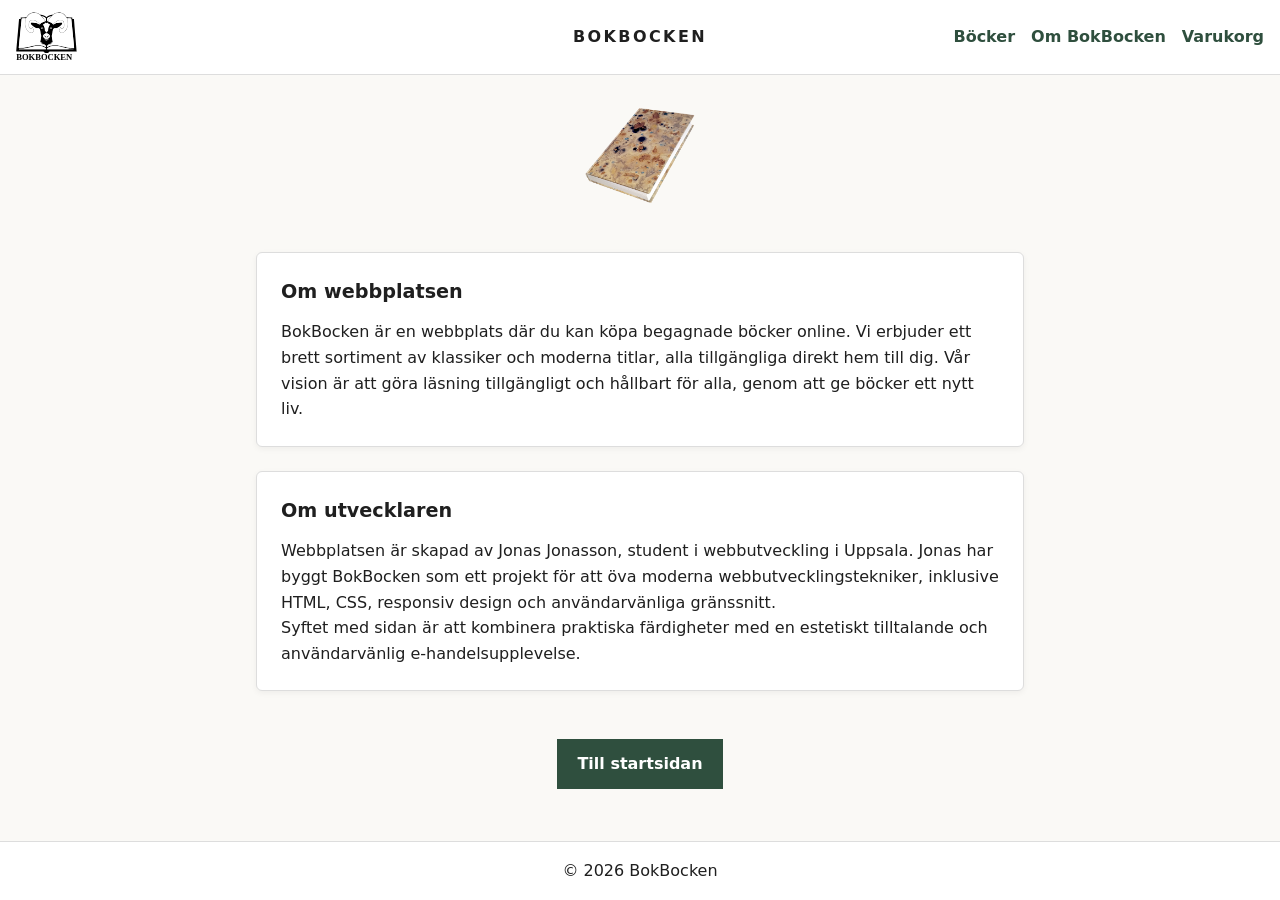
<file: about.html>
<!DOCTYPE html>
<html lang="sv">

<head>
  <meta charset="UTF-8">
  <meta name="viewport" content="width=device-width, initial-scale=1.0">
  <title>BokBocken - Om Oss</title>
  <meta name="description" content="Om BokBocken – information om webbplatsen och utvecklaren Jonas Jonasson.">

  <link rel="preload" href="style.css" as="style" onload="this.onload=null;this.rel='stylesheet'">
  <noscript>
    <link rel="stylesheet" href="style.css">
  </noscript>

  <link rel="icon" type="image/png" sizes="32x32" href="bilder/favicon.png">
  <link rel="icon" type="image/x-icon" sizes="16x16" href="bilder/favicon.ico">
</head>

<body>

  <a class="skip-link" href="#main-content">Hoppa till innehåll</a>

  <header class="site-header">
    <nav class="nav" aria-label="Huvudnavigation">
      <a href="index.html" class="logo">
        <img src="bilder/logo.svg" alt="BokBocken – logotyp" width="180" height="80">
      </a>
      <a href="index.html" class="site-title">BOKBOCKEN</a>
      <button class="menu-toggle" aria-expanded="false" aria-controls="main-menu" aria-label="Öppna meny">☰</button>
      <ul class="nav-list" id="main-menu">
        <li><a href="products.html">Böcker</a></li>
        <li><a href="about.html">Om BokBocken</a></li>
        <li><a href="cart.html">Varukorg</a></li>
      </ul>
    </nav>
  </header>

  <main id="main-content" class="about-page" style="padding:2rem 1rem; max-width:800px; margin:0 auto;">

    <div style="text-align:center; margin-bottom:1rem;">
      <img src="bilder/frilagd.png" alt="Bild på en gammal bok" width="110" fetchpriority="high">
    </div>

    <section class="about-box">
      <h2>Om webbplatsen</h2>
      <p>BokBocken är en webbplats där du kan köpa begagnade böcker online.
        Vi erbjuder ett brett sortiment av klassiker och moderna titlar,
        alla tillgängliga direkt hem till dig. Vår vision är att göra läsning tillgängligt och hållbart för alla,
        genom att ge böcker ett nytt liv.</p>
    </section>

    <section class="about-box">
      <h2>Om utvecklaren</h2>
      <p>Webbplatsen är skapad av Jonas Jonasson, student i webbutveckling i Uppsala.
        Jonas har byggt BokBocken som ett projekt för att öva moderna webbutvecklingstekniker,
        inklusive HTML, CSS, responsiv design och användarvänliga gränssnitt.</p>
      <p>Syftet med sidan är att kombinera praktiska färdigheter med en estetiskt tilltalande och användarvänlig
        e-handelsupplevelse.</p>
    </section>

    <div style="margin-top:2rem; text-align:center;">
      <a href="index.html" class="btn">Till startsidan</a>
    </div>

  </main>

  <footer class="site-footer">
    <p>&copy; 2026 BokBocken</p>
  </footer>

  <!-- Hamburgermeny -->
  <script>
    const toggle = document.querySelector('.menu-toggle');
    const menu = document.querySelector('.nav-list');

    toggle.addEventListener('click', () => {
      const expanded = toggle.getAttribute('aria-expanded') === 'true';
      toggle.setAttribute('aria-expanded', !expanded);
      menu.classList.toggle('show');
    });
  </script>

</body>

</html>
</file>
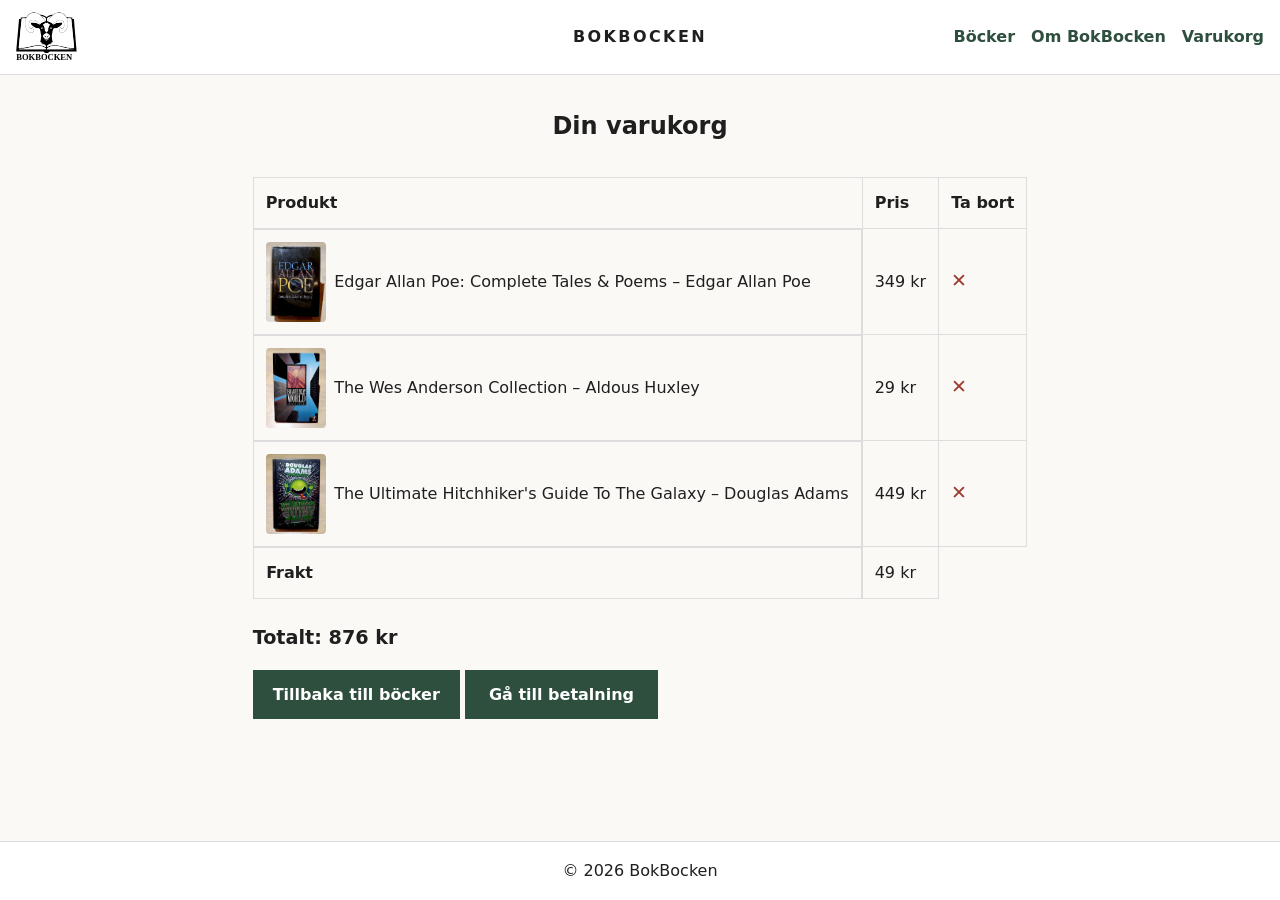
<file: cart.html>
<!DOCTYPE html>
<html lang="sv">

<head>
  <meta charset="UTF-8">
  <meta name="viewport" content="width=device-width, initial-scale=1.0">

  <title>BokBocken - Varukorg</title>
  <meta name="description" content="Din varukorg hos BokBocken – se dina valda begagnade böcker och gå till betalning.">

  <link rel="preload" href="style.css" as="style" onload="this.onload=null;this.rel='stylesheet'">
  <noscript>
    <link rel="stylesheet" href="style.css">
  </noscript>

  <link rel="icon" type="image/png" sizes="32x32" href="bilder/favicon.png">
  <link rel="icon" type="image/x-icon" sizes="16x16" href="bilder/favicon.ico">
</head>

<body>

  <a class="skip-link" href="#main-content">Hoppa till innehåll</a>

  <header class="site-header">
    <nav class="nav" aria-label="Huvudnavigation">

      <a href="index.html" class="logo">
        <img src="bilder/logo.svg" alt="BokBocken – logotyp" width="180" height="80">
      </a>

      <a href="index.html" class="site-title">BOKBOCKEN</a>

      <button class="menu-toggle" aria-expanded="false" aria-controls="main-menu" aria-label="Öppna meny">
        ☰
      </button>

      <ul class="nav-list" id="main-menu">
        <li><a href="products.html">Böcker</a></li>
        <li><a href="about.html">Om BokBocken</a></li>
        <li><a href="cart.html">Varukorg</a></li>
      </ul>

    </nav>
  </header>

  <main id="main-content">
    <section class="cart-page">
      <h1>Din varukorg</h1>

      <div class="cart-container">

        <table class="cart-table">
          <thead>
            <tr>
              <th>Produkt</th>
              <th>Pris</th>
              <th>Ta bort</th>
            </tr>
          </thead>
          <tbody>
            <tr>
              <td class="product-info">
                <img src="bilder/bok1.jpg" alt="Edgar Allan Poe: Complete Tales & Poems" width="60" height="80">
                <span>Edgar Allan Poe: Complete Tales & Poems – Edgar Allan Poe</span>
              </td>
              <td>349 kr</td>
              <td><button class="remove-btn" aria-label="Ta bort Edgar Allan Poe">✕</button></td>
            </tr>

            <tr>
              <td class="product-info">
                <img src="bilder/bok2.jpg" alt="Brave New World" width="60" height="80">
                <span>The Wes Anderson Collection – Aldous Huxley</span>
              </td>
              <td>29 kr</td>
              <td><button class="remove-btn" aria-label="Ta bort Brave New World">✕</button></td>
            </tr>

            <tr>
              <td class="product-info">
                <img src="bilder/bok3.jpg" alt="The Ultimate Hitchhiker's Guide To The Galaxy" width="60" height="80">
                <span>The Ultimate Hitchhiker's Guide To The Galaxy – Douglas Adams</span>
              </td>
              <td>449 kr</td>
              <td><button class="remove-btn" aria-label="Ta bort The Ultimate Hitchhiker's Guide To The Galaxy">✕</button></td>
            </tr>

            <tr>
              <td class="product-info" colspan="2"><strong>Frakt</strong></td>
              <td>49 kr</td>
            </tr>

          </tbody>
        </table>

        <div class="cart-summary">
          <p class="total">Totalt: <strong>876 kr</strong></p>
        </div>

<a href="products.html" class="btn">Tillbaka till böcker</a>
<a href="#" class="btn checkout-btn">Gå till betalning</a>
      </div>
    </section>
  </main>

  <footer class="site-footer">
    <p>&copy; 2026 BokBocken</p>
  </footer>

  <!-- Hamburgermeny -->
  <script>
    const toggle = document.querySelector('.menu-toggle');
    const menu = document.querySelector('.nav-list');

    toggle.addEventListener('click', () => {
      const expanded = toggle.getAttribute('aria-expanded') === 'true';
      toggle.setAttribute('aria-expanded', !expanded);
      menu.classList.toggle('show');
    });
  </script>

</body>
</html>
</file>
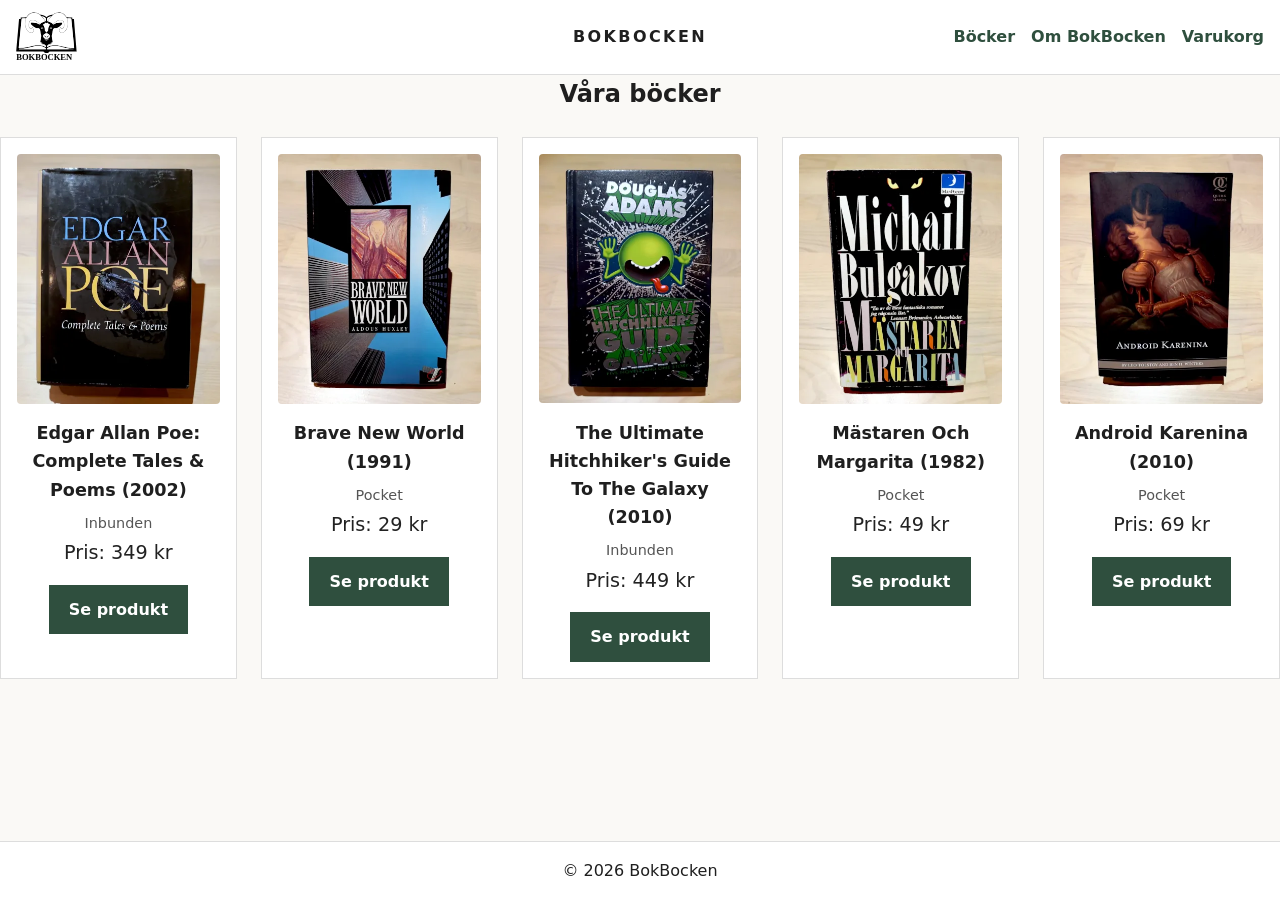
<file: products.html>
<!DOCTYPE html>
<html lang="sv">

<head>
    <meta charset="UTF-8">
    <meta name="viewport" content="width=device-width, initial-scale=1.0">
    <title>BokBocken – Böcker</title>

    <meta name="description" content="Se vårt utbud av begagnade böcker på BokBocken">

    <link rel="preload" href="style.css" as="style" onload="this.onload=null;this.rel='stylesheet'">
    <noscript>
        <link rel="stylesheet" href="style.css">
    </noscript>

    <link rel="icon" type="image/png" sizes="32x32" href="bilder/favicon.png">
    <link rel="icon" type="image/x-icon" sizes="16x16" href="bilder/favicon.ico">
</head>

<body>
    <a class="skip-link" href="#main-content">Hoppa till innehåll</a>

    <header class="site-header">
        <nav class="nav" aria-label="Huvudnavigation">
            <a href="index.html" class="logo">
                <img src="bilder/logo.svg" alt="BokBocken – logotyp" width="180" height="80">
            </a>
            <a href="index.html" class="site-title">BOKBOCKEN</a>
            <button class="menu-toggle" aria-expanded="false" aria-controls="main-menu"
                aria-label="Öppna meny">☰</button>
            <ul class="nav-list" id="main-menu">
                <li><a href="products.html">Böcker</a></li>
                <li><a href="about.html">Om BokBocken</a></li>
                <li><a href="cart.html">Varukorg</a></li>
            </ul>
        </nav>
    </header>

    <main id="main-content" class="products-page">

        <section class="featured-books">
            <h1>Våra böcker</h1>

            <div class="grid">

                <div class="product-card">
                    <a href="product1.html">
                        <picture>
                            <source srcset="bilder/bok1.webp" type="image/webp">
                            <img src="bilder/bok1.jpg" alt="Edgar Allan Poe: Complete Tales & Poems" loading="eager" fetchpriority="high">
                        </picture>
                    </a>
                    <h2>Edgar Allan Poe: Complete Tales & Poems (2002)</h2>
                    <p class="binding">Inbunden</p>
                    <p class="price"><span class="price-text">Pris: 349 kr</span></p>
                    <a href="product1.html" class="btn">Se produkt</a>
                </div>

                <div class="product-card">
                    <a href="product2.html">
                        <picture>
                            <source srcset="bilder/bok2.webp" type="image/webp">
                            <img src="bilder/bok2.jpg" alt="Brave New World" loading="lazy">
                        </picture>
                    </a>
                    <h2>Brave New World (1991)</h2>
                    <p class="binding">Pocket</p>
                    <p class="price"><span class="price-text">Pris: 29 kr</span></p>
                    <a href="product2.html" class="btn">Se produkt</a>
                </div>

                <div class="product-card">
                    <a href="product3.html">
                        <picture>
                            <source srcset="bilder/bok3.webp" type="image/webp">
                            <img src="bilder/bok3.jpg" alt="The Ultimate Hitchhiker's Guide To The Galaxy" loading="lazy">
                        </picture>
                    </a>
                    <h2>The Ultimate Hitchhiker's Guide To The Galaxy (2010)</h2>
                    <p class="binding">Inbunden</p>
                    <p class="price"><span class="price-text">Pris: 449 kr</span></p>
                    <a href="product3.html" class="btn">Se produkt</a>
                </div>

                <div class="product-card">
                    <a href="product4.html">
                        <picture>
                            <source srcset="bilder/bok4.webp" type="image/webp">
                            <img src="bilder/bok4.jpg" alt="Mästaren Och Margarita" loading="lazy">
                        </picture>
                    </a>
                    <h2>Mästaren Och Margarita (1982)</h2>
                    <p class="binding">Pocket</p>
                    <p class="price"><span class="price-text">Pris: 49 kr</span></p>
                    <a href="product4.html" class="btn">Se produkt</a>
                </div>

                <div class="product-card">
                    <a href="product5.html">
                        <picture>
                            <source srcset="bilder/bok5.webp" type="image/webp">
                            <img src="bilder/bok5.jpg" alt="Android Karenina" loading="lazy">
                        </picture>
                    </a>
                    <h2>Android Karenina (2010)</h2>
                    <p class="binding">Pocket</p>
                    <p class="price"><span class="price-text">Pris: 69 kr</span></p>
                    <a href="product5.html" class="btn">Se produkt</a>
                </div>

            </div>

        </section>

    </main>

    <footer class="site-footer">
        <p>&copy; 2026 BokBocken</p>
    </footer>

    <!-- Hamburgermeny -->
    <script>
        const toggle = document.querySelector('.menu-toggle');
        const menu = document.querySelector('.nav-list');

        toggle.addEventListener('click', () => {
            const expanded = toggle.getAttribute('aria-expanded') === 'true';
            toggle.setAttribute('aria-expanded', !expanded);
            menu.classList.toggle('show');
        });
    </script>

</body>

</html>
</file>
<file: style.css>
/* Grafisk profil */
:root {
  --color-bg: #faf9f6;
  --color-text: #1f1f1f;
  --color-primary: #2f4f3e;
  --color-accent: #9c3a2e;
}

/* Reset */
*,
*::before,
*::after {
  box-sizing: border-box;
  margin: 0;
  padding: 0;
}

/* Stäng av scrollning på indexsidan */
body.no-scroll, html.no-scroll {
  overflow: hidden;
}

html, body {
  height: 100%;
}

/* Sticky Header */
body {
  display: flex;
  flex-direction: column;
  font-family: system-ui, Arial, sans-serif;
  background-color: var(--color-bg);
  color: var(--color-text);
  line-height: 1.6;
}

main {
  flex: 1;
  display: flex;
  flex-direction: column;
  padding-top: 0px;
}

/* Tillgänglighet */
.skip-link {
  position: absolute;
  left: -999px;
}

.skip-link:focus {
  left: 1rem;
  top: 1rem;
  background: #000;
  color: #fff;
  padding: 0.5rem;
  z-index: 1000;
}

/* Header + Navigation */
.site-header {
  background: #fff;
  border-bottom: 1px solid #ddd;
  position: sticky;
  top: 0;
  z-index: 1000;
  width: 100%;
}

.nav {
  position: relative;
  display: flex;
  align-items: center;
  justify-content: space-between;
  padding: 0.75rem 1rem;
}

.logo img {
  height: 50px;
  width: auto;
  display: block;
}

/* Exakt centrerad titel */
.site-title {
  position: absolute;
  left: 50%;
  transform: translateX(-50%);
  font-weight: 700;
  letter-spacing: 0.15em;
  text-transform: uppercase;
  text-decoration: none;
  color: var(--color-text);
  white-space: nowrap;
}

.nav-list {
  list-style: none;
  display: flex;
  gap: 1rem;
}

.nav-list a {
  text-decoration: none;
  color: var(--color-primary);
  font-weight: 600;
}

.nav-list a:hover,
.nav-list a:focus {
  text-decoration: underline;
}

/* Hamburgermeny */
.menu-toggle {
  display: none;
  background: none;
  border: none;
  font-size: 1.8rem;
  cursor: pointer;
  color: var(--color-text);
}

/* Hero */
.hero {
  position: relative;
  flex: 1;
  min-height: calc(100vh - 60px);
  display: flex;
  align-items: center;
  justify-content: center;
  text-align: center;
  color: #fff;
}

.hero-video {
  position: absolute;
  inset: 0;
  width: 100%;
  height: 100%;
  object-fit: cover;
  z-index: -1;
  opacity: 0.6;
}

/* Hero text/logotyp */
.hero-text {
  max-width: 600px;
  padding: 1rem;
}

.hero-branding {
  display: flex;
  flex-direction: column;
  align-items: center;
  gap: 1rem;
}

.hero-logo {
  max-width: min(70vw, 420px);
  height: auto;
  filter: drop-shadow(0 4px 10px rgba(0,0,0,0.4));
}

/* Knappar */
.btn {
  display: inline-flex;
  align-items: center;
  justify-content: center;
  margin-top: 1rem;
  padding: 0.75rem 1.25rem;
  background: var(--color-primary);
  color: #fff;
  text-decoration: none;
  font-weight: 600;
}

.btn:hover,
.btn:focus {
  background: var(--color-accent);
}

/* Footer */
.site-footer {
  background: #fff;
  border-top: 1px solid #ddd;
  padding: 1rem;
  text-align: center;
  position: sticky;
  bottom: 0;
  width: 100%;
}

/* Produktkort */
.products-page .grid {
  display: grid;
  grid-template-columns: repeat(auto-fit, minmax(220px, 1fr));
  gap: 1.5rem;
  margin-top: 1.5rem;
}

.products-page .product-card {
  background: #fff;
  border: 1px solid #ddd;
  padding: 1rem;
  text-align: center;
  transition: transform 0.2s ease;
}

.products-page .product-card:hover {
  transform: translateY(-5px);
}

.products-page .product-card img {
  width: 100%;
  height: auto;
  object-fit: cover;
  border-radius: 4px;
}

.products-page .product-card h2 {
  font-size: 1.1rem;
  margin: 0.5rem 0;
}

.products-page .product-card p {
  font-size: 0.9rem;
}

/* Specifik produkt */
.product-page {
  padding: 2rem 1rem;
  max-width: 1000px;
  margin: 0 auto;
}

.product-page .product-detail {
  display: flex;
  flex-wrap: wrap;
  gap: 2rem;
  align-items: stretch;
}

.product-page .product-detail img {
  max-width: 400px;
  width: 100%;
  border-radius: 6px;
  object-fit: cover;
  height: 100%;
}

.product-page .product-image {
  flex: 0 0 400px;
  display: flex;
}

.product-page .product-info {
  flex: 1;
  display: flex;
  flex-direction: column;
  gap: 0.75rem;
}

.product-page .product-info h1 {
  font-size: 1.8rem;
}

.product-page .product-info p {
  font-size: 1rem;
}

.product-page .product-info .btn {
  max-width: 200px;
}

/* Relaterade produkter */
.related-products {
  margin-top: 2rem;
}

.related-products .grid {
  display: grid;
  grid-template-columns: repeat(auto-fit, minmax(220px, 1fr));
  gap: 1.5rem;
  margin-top: 1.5rem;
}

.related-products .product-card {
  background: #fff;
  border: 1px solid #ddd;
  padding: 1rem;
  text-align: center;
  transition: transform 0.2s ease;
}

.related-products .product-card:hover {
  transform: translateY(-5px);
}

.related-products .product-card img {
  width: 100%;
  height: auto;
  object-fit: cover;
  border-radius: 4px;
}

.related-products .product-card h2 {
  font-size: 1.1rem;
  margin: 0.5rem 0;
}

.related-products .product-card p.price {
  font-size: 1.0rem;
}

.related-products .product-card .btn {
  margin-top: 0.75rem;
  display: inline-block;
}

/* Ta bort gamla regler som förstör layouten */
.related-products .product-grid,
.related-products .product-card {
  max-width: none !important;
  margin: 0 !important;
}

/* Varukorgssida */
.cart-page {
  padding: 2rem 1rem;
  max-width: 1000px;
  margin: 0 auto;
}

.cart-page h1 {
  text-align: center;
  margin-bottom: 2rem;
}

.cart-table {
  width: 100%;
  border-collapse: collapse;
  margin-bottom: 1.5rem;
}

.cart-table th,
.cart-table td {
  padding: 0.75rem;
  border: 1px solid #ddd;
  text-align: left;
  vertical-align: middle;
}

.cart-table th {
  background-color: var(--color-bg);
}

.cart-table .product-info {
  display: flex;
  align-items: center;
  gap: 0.5rem;
}

.cart-table .product-info img {
  border-radius: 4px;
  object-fit: cover;
}

input[type="number"] {
  width: 60px;
  padding: 0.25rem;
}

.remove-btn {
  background: none;
  border: none;
  font-size: 1.2rem;
  cursor: pointer;
  color: var(--color-accent);
}

.remove-btn:hover,
.remove-btn:focus {
  color: var(--color-primary);
}

.cart-summary {
  display: flex;
  justify-content: space-between;
  align-items: center;
  flex-wrap: wrap;
  gap: 1rem;
}

.cart-summary .total {
  font-size: 1.2rem;
  font-weight: 700;
}

.checkout-btn {
  padding: 0.75rem 1.5rem;
}

/* Responsivitet */
@media (max-width: 768px) {
  .menu-toggle {
    display: block;
  }

  .nav-list {
    position: absolute;
    top: 100%;
    right: 1rem;
    background: #fff;
    border: 1px solid #ddd;
    flex-direction: column;
    gap: 0;
    display: none;
    min-width: 180px;
    z-index: 1000;
  }

  .nav-list li {
    border-bottom: 1px solid #eee;
  }

  .nav-list a {
    display: block;
    padding: 0.75rem 1rem;
  }

  .nav-list.show {
    display: flex;
  }

  /* Logo och knapp just */
  .hero {
    min-height: 100vh;
  }

  .hero-text {
    padding: 0 1rem;
    display: flex;
    flex-direction: column;
    justify-content: flex-start;
    align-items: center;
    height: 100%;
    margin-top: 10vh;
    transform: translateY(15%);
    /* Justering av specifik postion av logo och knapp på mobil i Y-led */
  }

  .hero-logo {
    max-width: 70vw;
    height: auto;
  }

  .btn {
    margin-top: 1rem;
  }

  /* Varukorgstabell mobil */
  .cart-table th,
  .cart-table td {
    font-size: 0.9rem;
    padding: 0.5rem;
  }

  .cart-summary {
    flex-direction: column;
    align-items: flex-start;
  }

  .checkout-btn {
    width: 100%;
    text-align: center;
  }

  /* Produkt-sida mobil */
  .product-page .product-detail {
    flex-direction: column;
    align-items: center;
  }

  .product-page .product-info {
    width: 100%;
  }

  .product-page .product-detail img {
    height: auto;
  }
}

/* Centrera alla h1 */
h1 {
  text-align: center;
}

/* About-page boxar */
.about-page .about-box {
  background: #fff;
  border: 1px solid #ddd;
  padding: 1.5rem;
  border-radius: 6px;
  margin-top: 1.5rem;
  box-shadow: 0 2px 6px rgba(0,0,0,0.05);
  transition: transform 0.2s ease;
}

.about-page .about-box:hover {
  transform: translateY(-3px);
}

.about-page .about-box h2 {
  font-size: 1.2rem;
  margin-bottom: 0.75rem;
}

.about-page .about-box p {
  font-size: 1rem;
  line-height: 1.6;
}

/* Lightbox overlay för produkt bilder*/
.lightbox {
  display: none;
  position: fixed;
  z-index: 10000;
  left: 0;
  top: 0;
  width: 100%;
  height: 100%;
  background-color: rgba(0,0,0,0.8);
  justify-content: center;
  align-items: center;
  padding: 1rem;
}

.lightbox-content {
  max-width: 90%;
  max-height: 90%;
  border-radius: 6px;
  box-shadow: 0 4px 20px rgba(0,0,0,0.5);
}

.lightbox .close {
  position: absolute;
  top: 1rem;
  right: 1rem;
  color: #fff;
  font-size: 2rem;
  font-weight: bold;
  cursor: pointer;
  z-index: 10001;
  user-select: none;
}

/* Pris */
.binding {
  margin: 0.3rem 0 0.2rem 0;
  font-size: 0.95rem;
  color: #555;
}

.price .price-text {
  font-size: 1.2rem !important;
  color: #222;
  margin: 0;
  display: inline-block;
}

/* Knapp under beskrivning centrerad på produktsida */
.product-page .product-info {
  display: flex;
  flex-direction: column;
  gap: 0.75rem;
}

.product-page .product-info .btn {
  max-width: 200px;
  margin-top: 1rem;
  align-self: center;
  display: inline-flex;
  justify-content: center;
}

/* Gömm välkommen-meddelande */
.visually-hidden {
  position: absolute;
  width: 1px;
  height: 1px;
  padding: 0;
  margin: -1px;
  overflow: hidden;
  clip: rect(0, 0, 0, 0);
  white-space: nowrap;
  border: 0;
}

/* Responsivitet för mobilläge */
@media (max-width: 768px) {
  
  /* Knapparna "Tillbaka till böcker" och "Gå till betalning" ska ha samma storlek i mobilläge */
  .checkout-btn,
  .cart-page .btn {
    width: 100%;  /* Gör båda knapparna lika stora och täcker hela bredden på mobilskärmen */
    text-align: center;
  }
  
  /* Ge tabellen mer luft i prisrutorna */
  .cart-table th, 
  .cart-table td {
    padding: 0.5rem;  /* Öka padding för att ge mer luft */
  }
}
</file>
